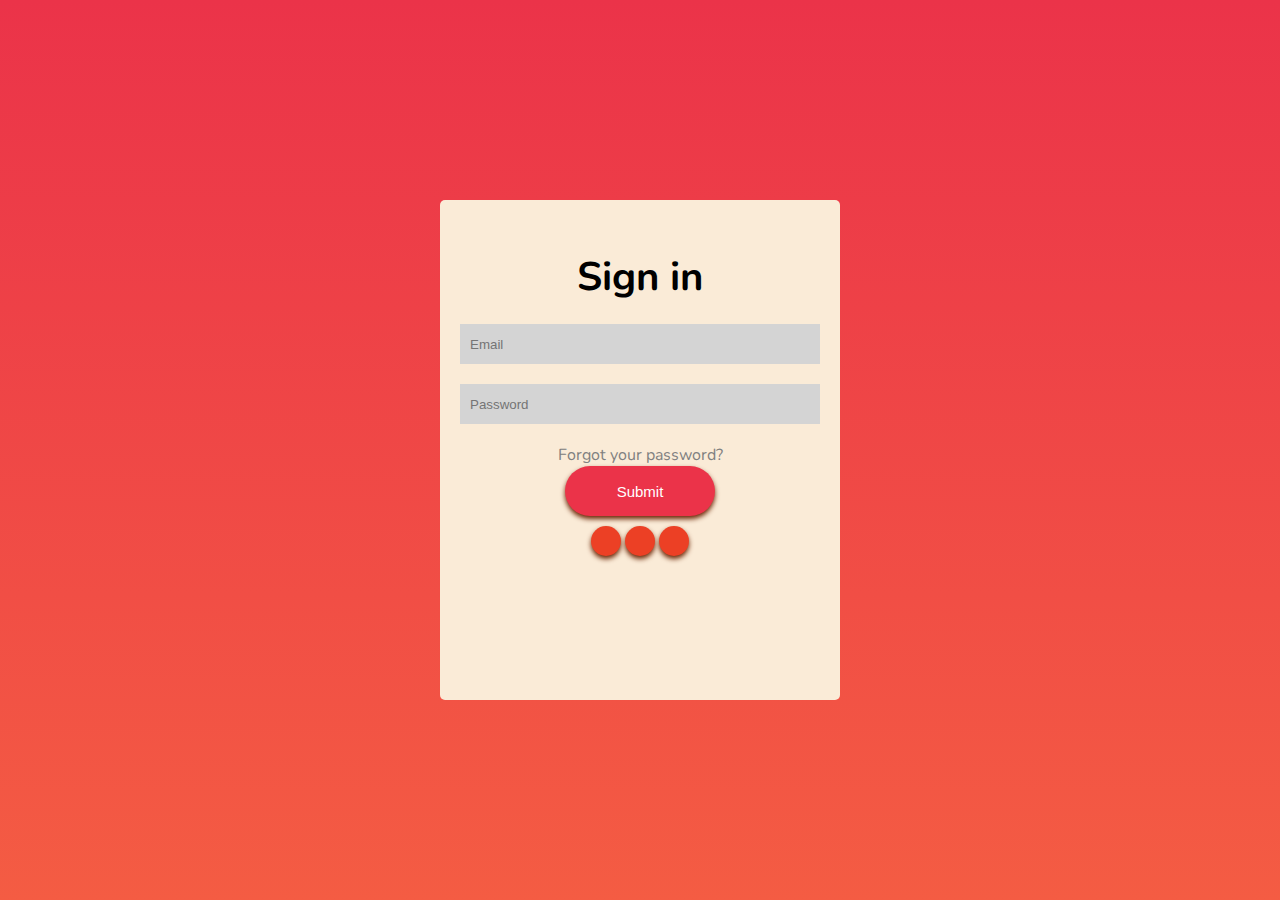
<file: index.html>
<!DOCTYPE html>
<html lang="en">
<head>
    <meta charset="UTF-8">
    <meta name="viewport" content="width=device-width, initial-scale=1.0">
    <title>Document</title>
    <link rel="stylesheet" href="form.css">
    <link rel="preconnect" href="https://fonts.googleapis.com">
    <link rel="preconnect" href="https://fonts.gstatic.com" crossorigin>
    <link href="https://fonts.googleapis.com/css2?family=Nunito:wght@200;400;500;700&display=swap" rel="stylesheet">
    <link rel="stylesheet" href="https://cdnjs.cloudflare.com/ajax/libs/font-awesome/6.6.0/css/all.min.css" integrity="sha512-Kc323vGBEqzTmouAECnVceyQqyqdsSiqLQISBL29aUW4U/M7pSPA/gEUZQqv1cwx4OnYxTxve5UMg5GT6L4JJg==" crossorigin="anonymous" referrerpolicy="no-referrer" />
</head>
<body>
    <div class="form"> 
        <h1> Sign in</h1>
        <form> 
            <input type="email" placeholder="Email"> <br>
            <input type="password" placeholder="Password"> <br> 
            <a href="#">Forgot your password?</a> <br>
            <input type="submit"> 
            <div class="icon">
            <a href="#">
                <i class="fa-brands fa-facebook"></i>
            </a>
            <a href="#">
                <i class="fa-brands fa-instagram"></i>
            </a>
            <a href="#">
                <i class="fa-brands fa-threads"></i>
            </a>
        </div>
        </form>
    </div>
</body>
</html>
</file>
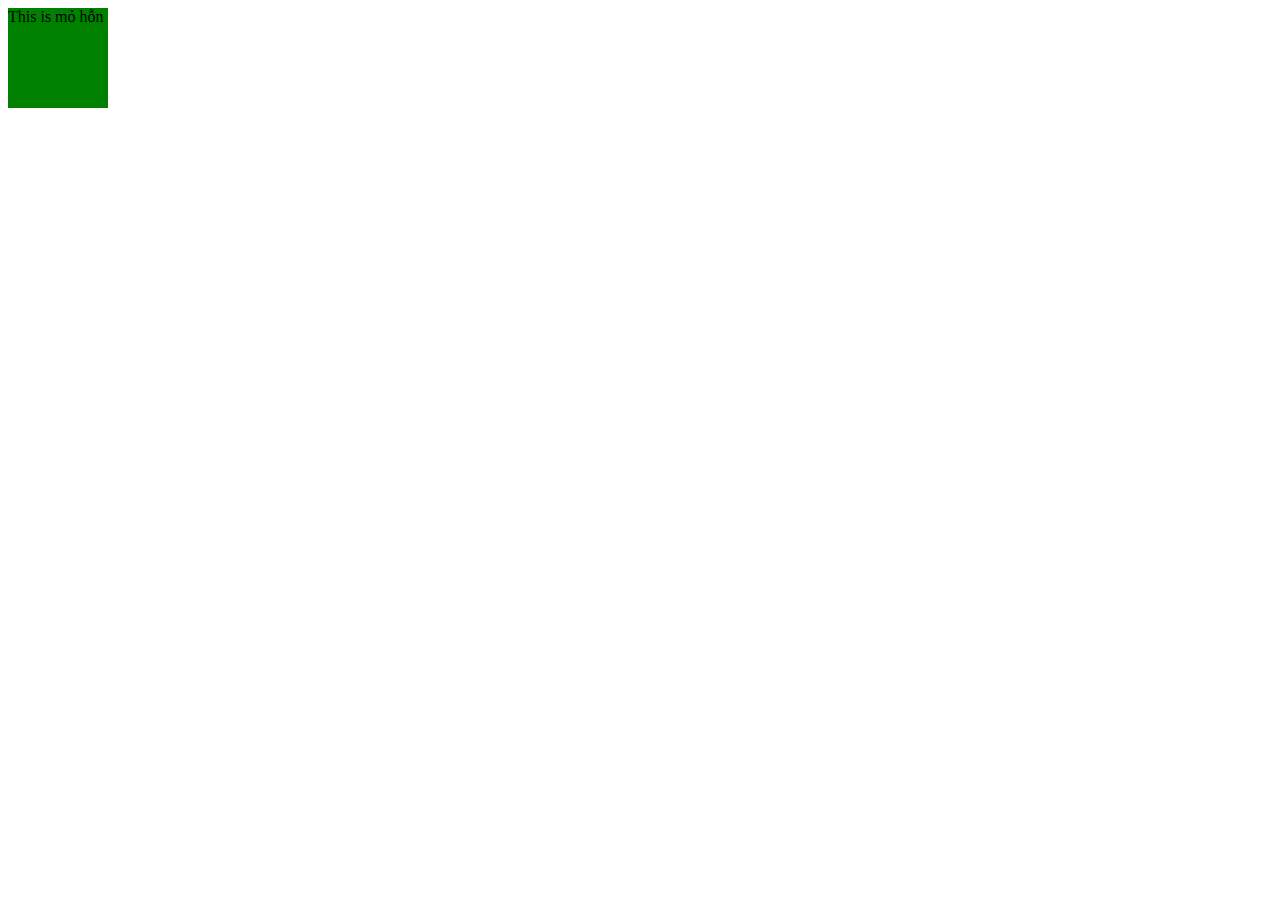
<file: buoi3.html>
<!DOCTYPE html>
<html lang="en">
<head>
    <meta charset="UTF-8">
    <meta name="viewport" content="width=<device-width>, initial-scale=1.0">
    <title>Document</title>
</head>
<body>
    <div> This is mỏ hỗn</div>
    <style> 
        div {
            width: 100px; 
            height: 100px;
            background: green;

        }
            

    </style>
    <script>
        let a=7;
        let b=7;
        if (a>b){
            console.log (a + " > " + b) 
        }
        else {
            console.log (a + " khong lon hon " + b) 
        }
        if (a>0){
            console.log (a + " la so duong") 
        }
        else {
            console.log (a + " la so am") 
        }
        //==: phép so sánh bằng nhau
        //!=: phép so sánh không bằng nhau
        //>=: phép so sáng lớn hơn hoặc bằng
        //<=: phép so sánh nhỏ hơn hoặc bằng
        //a>0 && b>0
        //&&: phép và
        //  : phép hoặc
        // Ví dụ kiểm tra và và có đồng tời lớn hơn 0 hya không
        if(a>0 && b>0){
            console.log("a và b cùng lớn hơn 0")
        }
        else{
            console.log ("a và b không đồng thời lớn hơn 0")
        }
        //Bài 1: Kiểm tra a có chia hết cho b hay không
        if(a%b==0){
            console.log("a chia hết cho b")
        }
        else {
            console.log ("a không chia hết cho b")
        }
        //Bài 2: Kiểm tra a là số lẻ hay số chẵn 
        if (a%2==0){
            console.log("a la so chan")
        }
        else{
            console.log ("a la so le")
        }
        //Kiểm tra a là dương hay âm hay 0
        if(a>0) {
            console.log ("a là số dương")
        }
        else if (a<0){
            console.log ("a là số âm")
        }
        else {
            console.log ("a là số 0")
        }
        //Kiểm tra a có 1 chữ số hay 2 chữ số hay 3 chữ số hay >= 4 chữ số
        if (a<10){
            console.log ("a có 1 chữ số")
        }
        else if (a<100){
            console.log ("a có 2 chữ số")
        }
        else if (a<1000){
            console.log ("a có 3 chữ số")
        }
        else {
            console.log ("a có 4 chữ số trở lên")
        }
        //Bài 3: Giả sử a là 1 tháng trong năm, cho biết tháng đó có bao nhiêu ngày
        if (a==2){
            console.log ("Tháng " + a + " có 28 ngày")
        }
        else if (a==4 || a==6 || a==9 || a==11){
            console.log ("Tháng " + a + " có 30 ngày")
        }
        else {
            console.log ("Tháng " + a + " có 31 ngày")
        }
    </script>
</body>
</html>
</file>
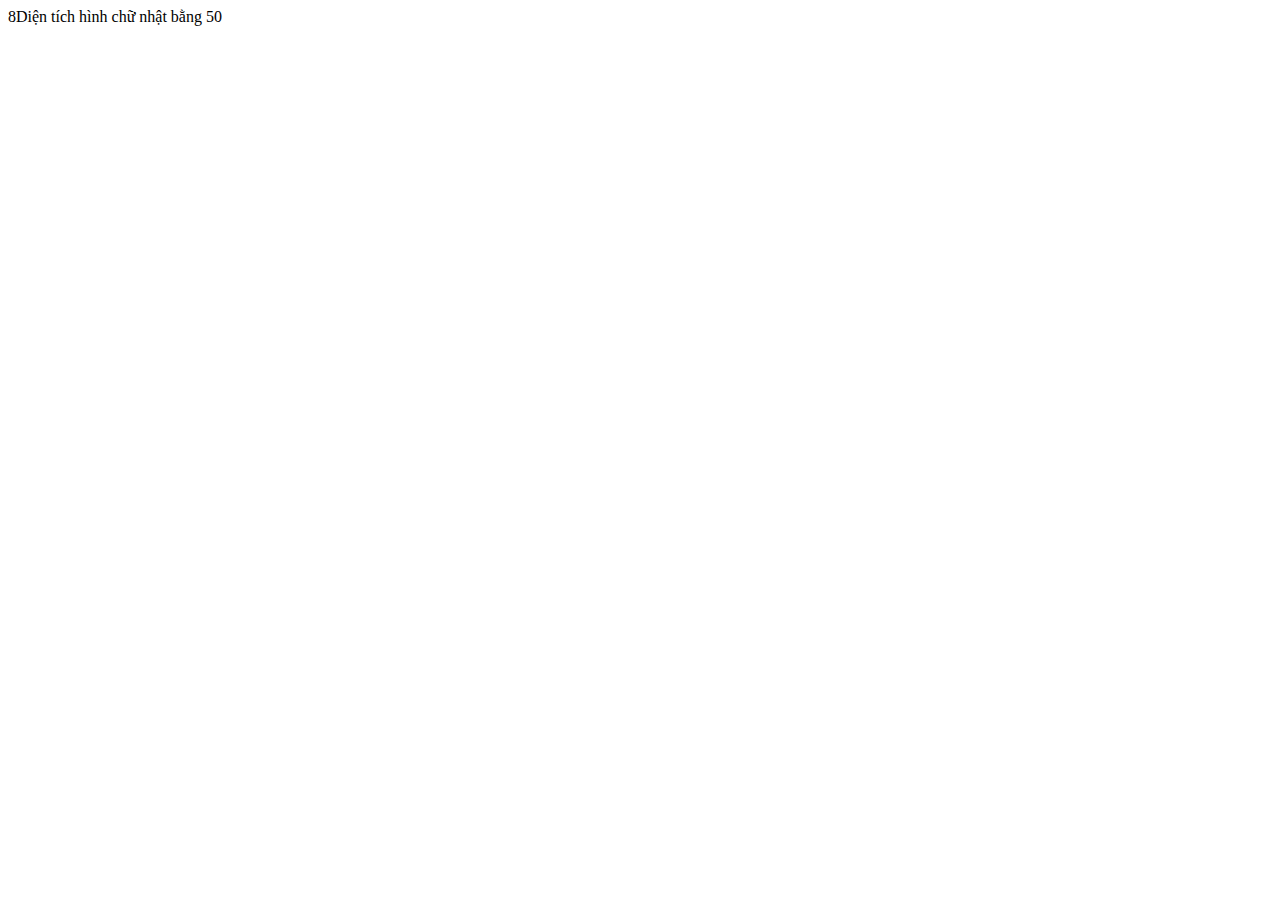
<file: buoi6.html>
<!DOCTYPE html>
<html lang="en">
<head>
    <meta charset="UTF-8">
    <meta name="viewport" content="width=device-width, initial-scale=1.0">
    <title>Document</title>
</head>
<body>
    <script> 
    
        function in_BCC () {
            console.log ("2 x 1 = 2")
            console.log ("2 x 2 = 4")
            console.log ("2 x 3 = 6")
            console.log ("2 x 4 = 8")
            console.log ("2 x 5 = 10")
        }
    in_BCC ();
// Hàm có một tham số 
function hinhVuong (canh){
    console.log ("Hình vuông có cạnh = " + canh)
}
//Hàm có 2 tham số
function hinhChuNhat (dai, rong) {
    console.log ("Hình chữ nhật có chiều dài=" + dai + "và chiều rộng = " + rong)
}
//Hàm có 2 tham số - mở rộng
function mieuTaMe (mautoc, vai) {
    console.log (`Tóc mẹ bạc màu ${mautoc} phủ kín đôi vai ${vai}`)
}
//Hàm tính toán

function tong (a,b) {
    return a+b;
}
function tich (a,b,c) {
    return a*b*c;
}
// Tính diện tích hình chữ nhật 
function dienTichHCN (dai,rong) {
    return dai*rong
}
//Tính diện tích hình tròn
function dienTichHT (pi,R){
    return pi*R**2
}
mieuTaMe ("đen","gầy")
hinhVuong (4)
hinhChuNhat (5,3)
document.write(tong (3,5)) 
console.log(tich(2,6,8)) 
document.write (`Diện tích hình chữ nhật bằng ${dienTichHCN (10,5)}`)
console.log (`Diện tích hình tròn bằng ${dienTichHT(3.14,13)}`)
    </script>
</body>
</html>
</file>
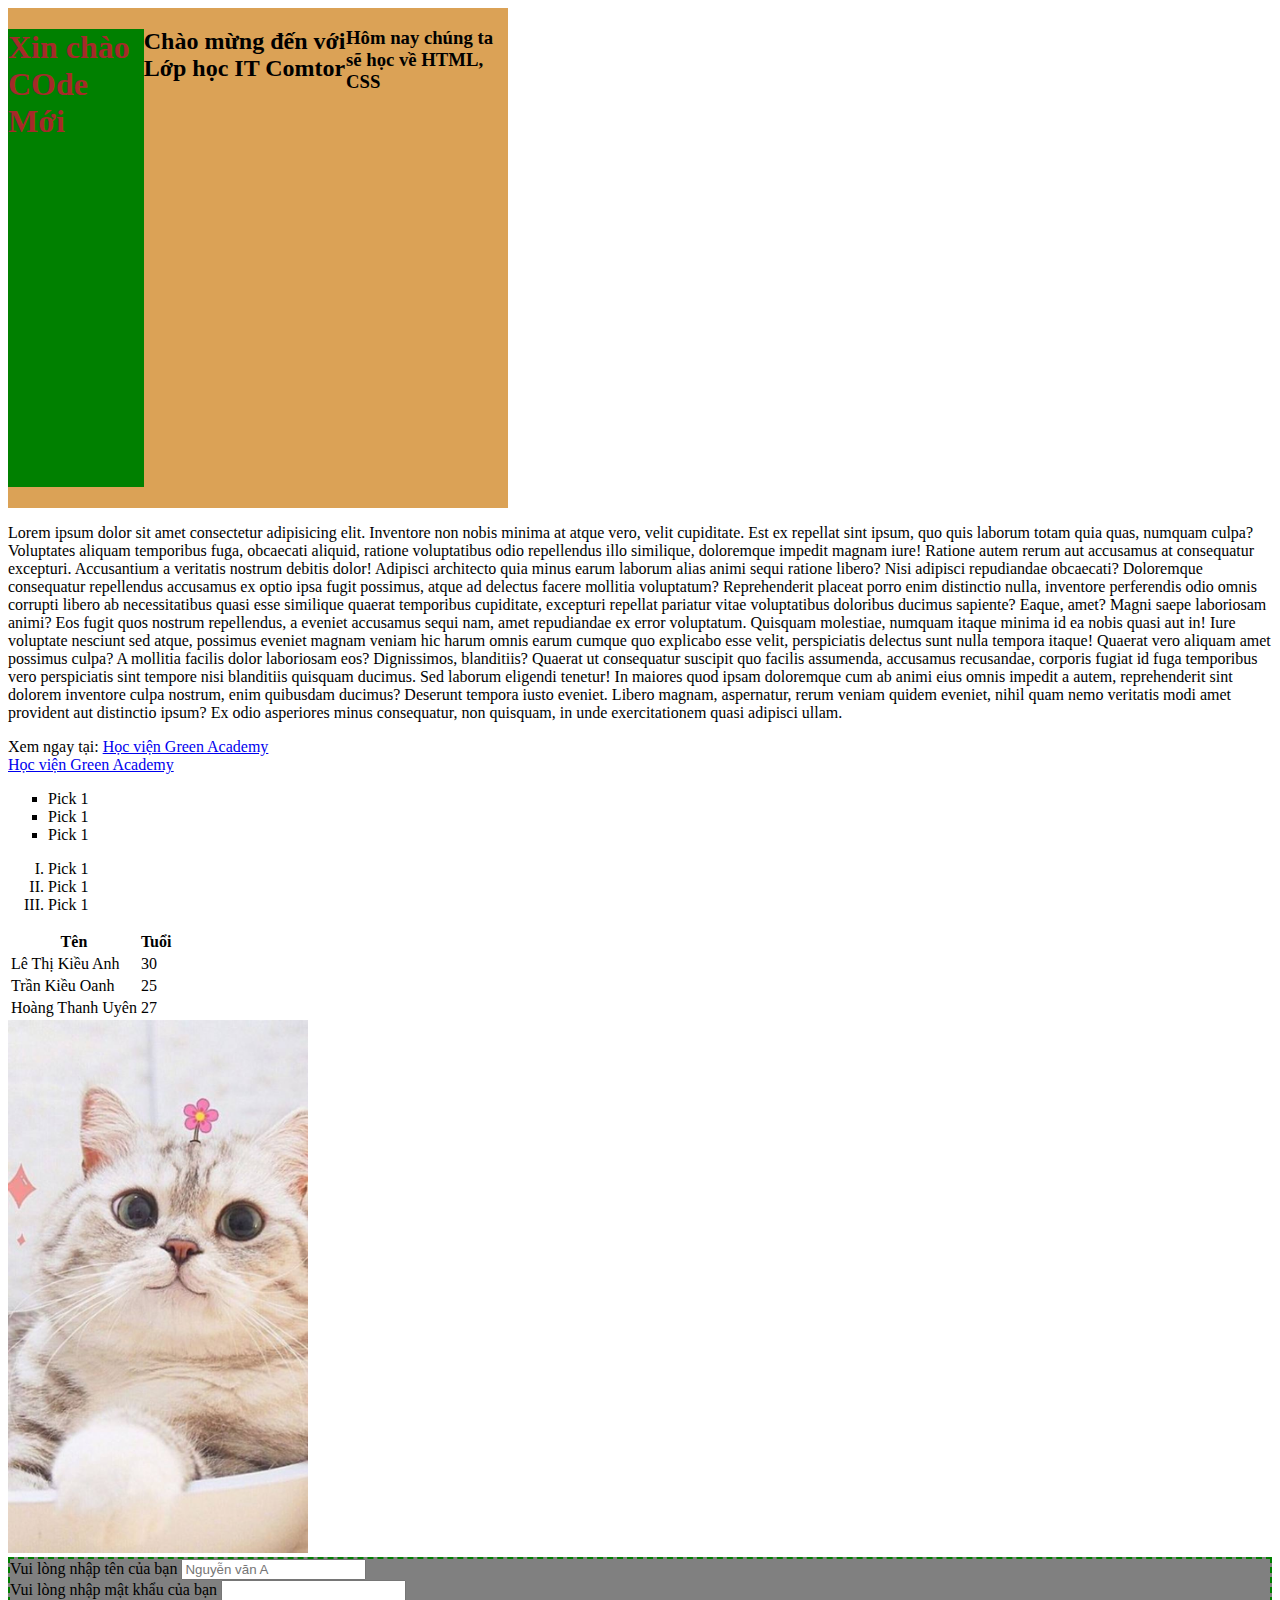
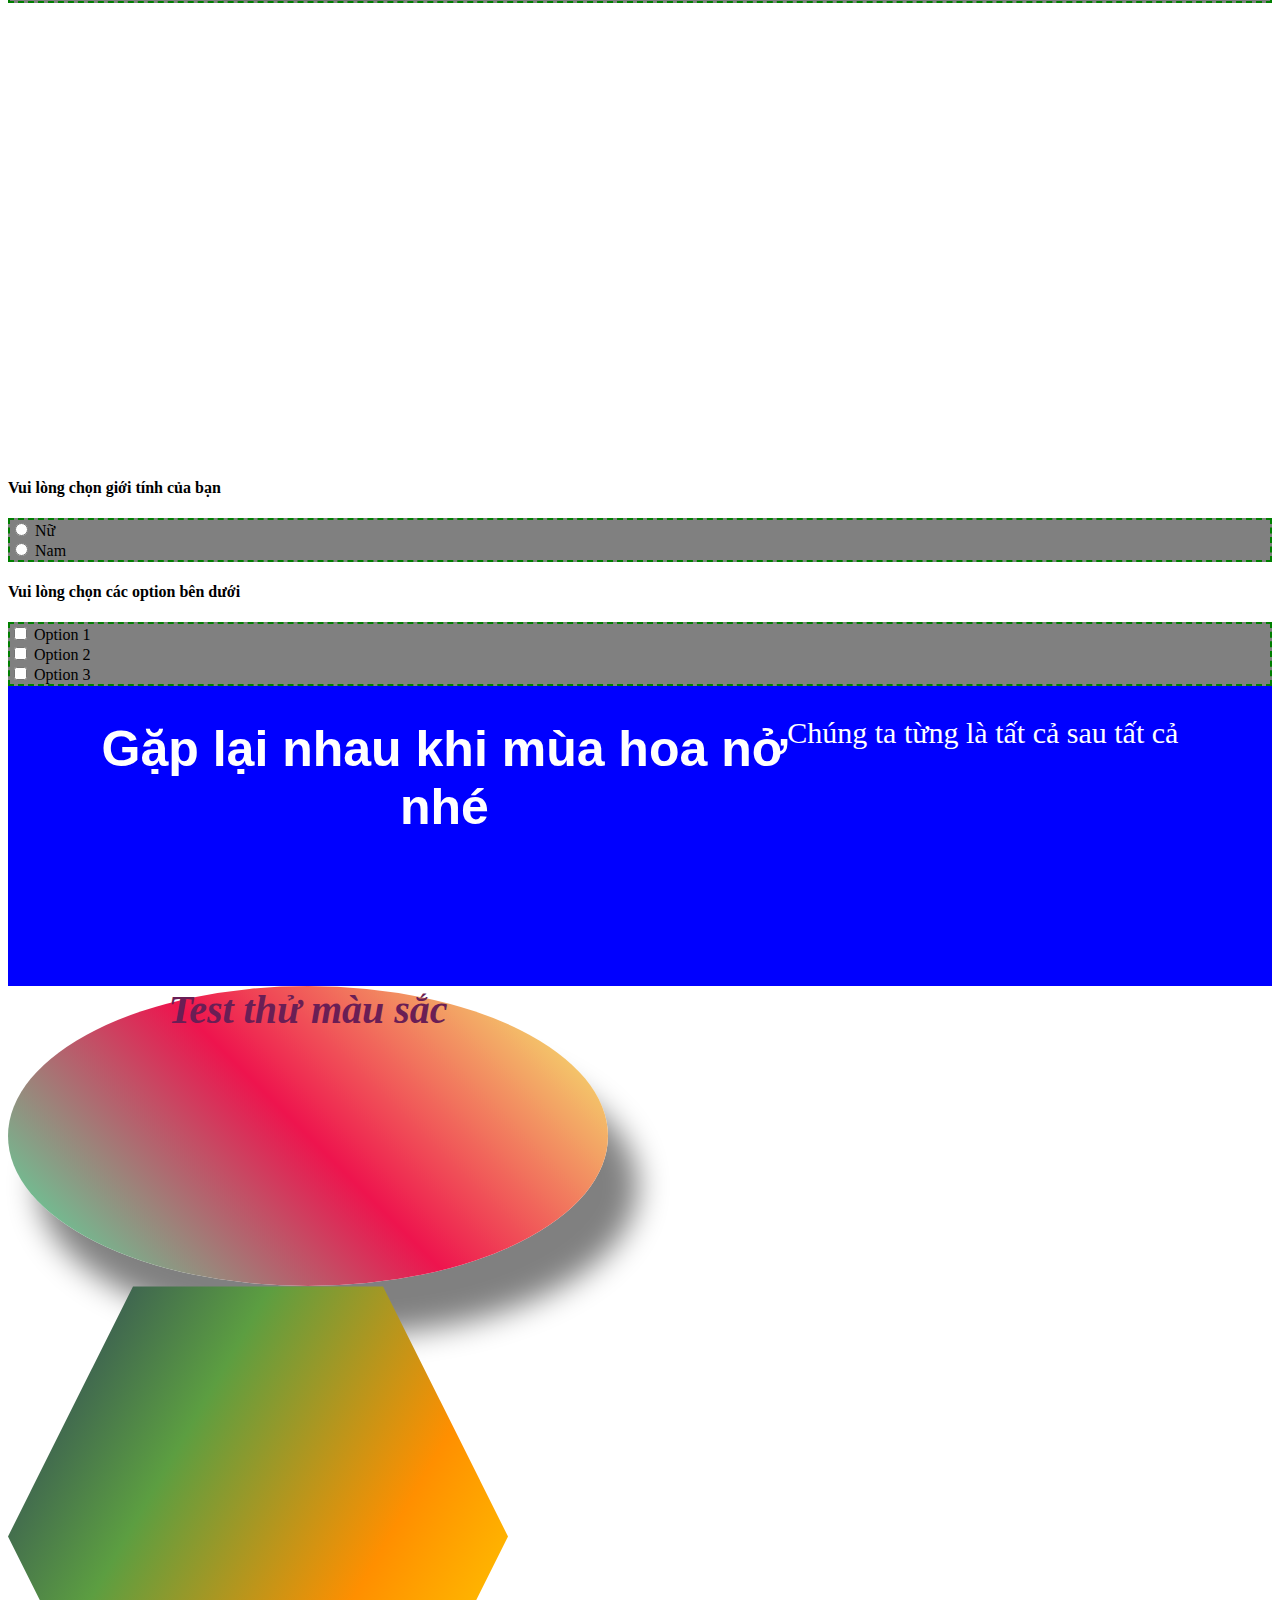
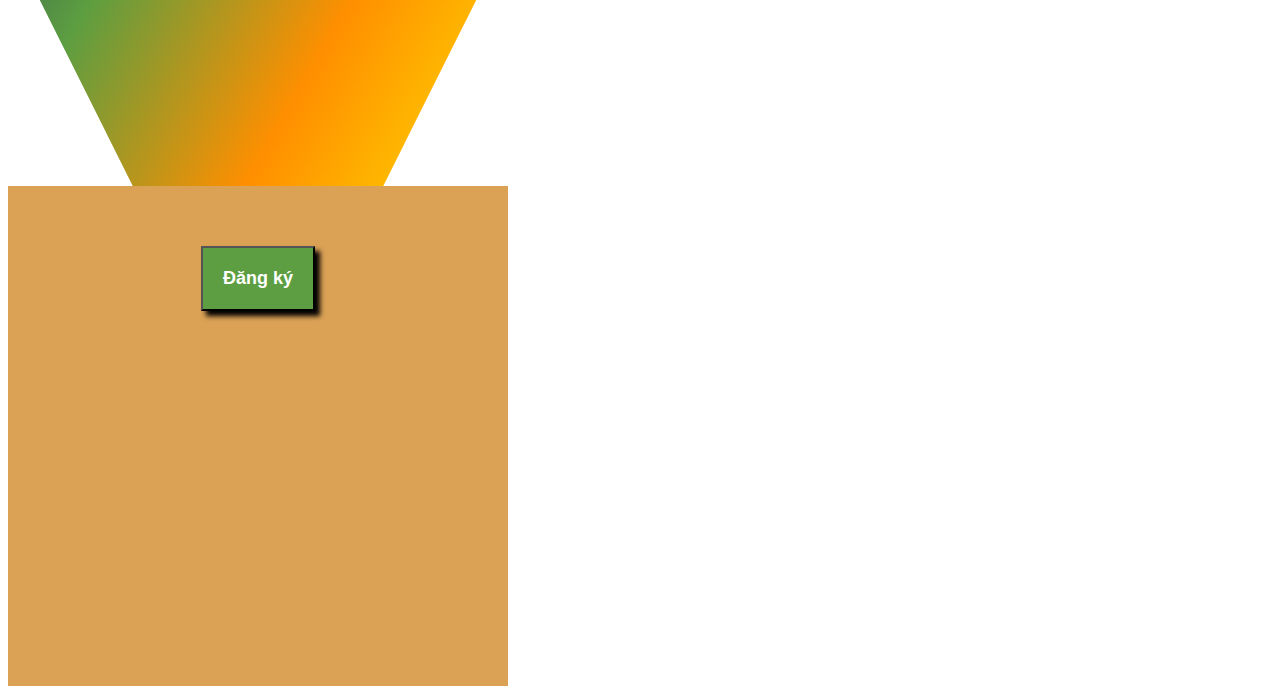
<file: buoi7.html>
<!DOCTYPE html>
<html lang="vi">

<head>
    <meta charset="UTF-8">
    <meta name="viewport" content="width=device-width, initial-scale=1.0">
    <title>Document</title>
    <link rel="stylesheet" href="buoi7.css">
</head>
<body>
    
    <div>
        <h1 class="title">Xin chào COde Mới</h1>
        <h2> Chào mừng đến với Lớp học IT Comtor</h2>
        <h3> Hôm nay chúng ta sẽ học về HTML, CSS</h3>
    </div>
    <p> Lorem ipsum dolor sit amet consectetur adipisicing elit. Inventore non nobis minima at atque vero, velit
        cupiditate. Est ex repellat sint ipsum, quo quis laborum totam quia quas, numquam culpa?
        Voluptates aliquam temporibus fuga, obcaecati aliquid, ratione voluptatibus odio repellendus illo similique,
        doloremque impedit magnam iure! Ratione autem rerum aut accusamus at consequatur excepturi. Accusantium a
        veritatis nostrum debitis dolor!
        Adipisci architecto quia minus earum laborum alias animi sequi ratione libero? Nisi adipisci repudiandae
        obcaecati? Doloremque consequatur repellendus accusamus ex optio ipsa fugit possimus, atque ad delectus facere
        mollitia voluptatum?
        Reprehenderit placeat porro enim distinctio nulla, inventore perferendis odio omnis corrupti libero ab
        necessitatibus quasi esse similique quaerat temporibus cupiditate, excepturi repellat pariatur vitae
        voluptatibus doloribus ducimus sapiente? Eaque, amet?
        Magni saepe laboriosam animi? Eos fugit quos nostrum repellendus, a eveniet accusamus sequi nam, amet
        repudiandae ex error voluptatum. Quisquam molestiae, numquam itaque minima id ea nobis quasi aut in!
        Iure voluptate nesciunt sed atque, possimus eveniet magnam veniam hic harum omnis earum cumque quo explicabo
        esse velit, perspiciatis delectus sunt nulla tempora itaque! Quaerat vero aliquam amet possimus culpa?
        A mollitia facilis dolor laboriosam eos? Dignissimos, blanditiis? Quaerat ut consequatur suscipit quo facilis
        assumenda, accusamus recusandae, corporis fugiat id fuga temporibus vero perspiciatis sint tempore nisi
        blanditiis quisquam ducimus.
        Sed laborum eligendi tenetur! In maiores quod ipsam doloremque cum ab animi eius omnis impedit a autem,
        reprehenderit sint dolorem inventore culpa nostrum, enim quibusdam ducimus? Deserunt tempora iusto eveniet.
        Libero magnam, aspernatur, rerum veniam quidem eveniet, nihil quam nemo veritatis modi amet provident aut
        distinctio ipsum? Ex odio asperiores minus consequatur, non quisquam, in unde exercitationem quasi adipisci
        ullam.
    </p>
    <span> Xem ngay tại: </span>
    <a href="https://www.greenacademy.edu.vn/"> Học viện Green Academy</a> <br>
    <a href="https://www.greenacademy.edu.vn/" target="_blank"> Học viện Green Academy </a> <br>
    <ul style="list-style-type:square;">
        <li> Pick 1 </li>
        <li> Pick 1 </li>
        <li> Pick 1 </li>
    </ul>
    <ol type="I">
        <li> Pick 1 </li>
        <li> Pick 1 </li>
        <li> Pick 1 </li>
    </ol>
    <table>
        <thead>
            <th> Tên </th>
            <th> Tuổi </th>
        </thead>
        <tbody>
            <td> Lê Thị Kiều Anh </td>
            <td> 30 </td>
            <tr>
                <td>
                    Trần Kiều Oanh
                </td>
                <td> 25</td>
            </tr>
            <tr>
                <td>
                    Hoàng Thanh Uyên
                </td>
                <td> 27</td>
            </tr>
        </tbody>
    </table>
    <img src="hinh-nen-meo-9.jpg" alt="Một con mèo" width="300px">
    <form>
        <label> Vui lòng nhập tên của bạn </label>
        <input type="input" placeholder="Nguyễn văn A"> <br>
        <label> Vui lòng nhập mật khẩu của bạn </label>
        <input type="password">
    </form>
    <iframe src="https://www.google.com/maps/embed?pb=!1m18!1m12!1m3!1d3919.2425477909987!2d106.69676007557506!3d10.792726258891813!2m3!1f0!2f0!3f0!3m2!1i1024!2i768!4f13.1!3m3!1m2!1s0x317528ca70f79fb5%3A0x71144d62929c4554!2zUG9wZXllcyBWw7JuZyBYb2F5IMSQaeG7h24gQmnDqm4gUGjhu6c!5e0!3m2!1sen!2s!4v1730375124441!5m2!1sen!2s" width="600" height="450" style="border:0;" allowfullscreen="" loading="lazy" referrerpolicy="no-referrer-when-downgrade"></iframe>
    <h4> Vui lòng chọn giới tính của bạn</h4>
    <form> 
        <input type="radio" name="th"> <label for=""> Nữ</label> <br>
        <input type="radio" name="th"> <label for=""> Nam</label>
    </form>
    <h4> Vui lòng chọn các option bên dưới</h4>
    <form> 
        <input type="checkbox"> <label for=""> Option 1</label><br>
        <input type="checkbox"> <label for=""> Option 2</label><br>
        <input type="checkbox"> <label for=""> Option 3</label>
    </form>
    <div class="bt1"> 
        <h1> Gặp lại nhau khi mùa hoa nở <br> nhé</h1>
        <p> Chúng ta từng là tất cả sau tất cả </p>
    </div>
    <div class="color">Test thử màu sắc </div>
    <div class="clip"> </div>
    <div> 
        <button>Đăng ký</button>
    </div>
</body>

</html>
</file>
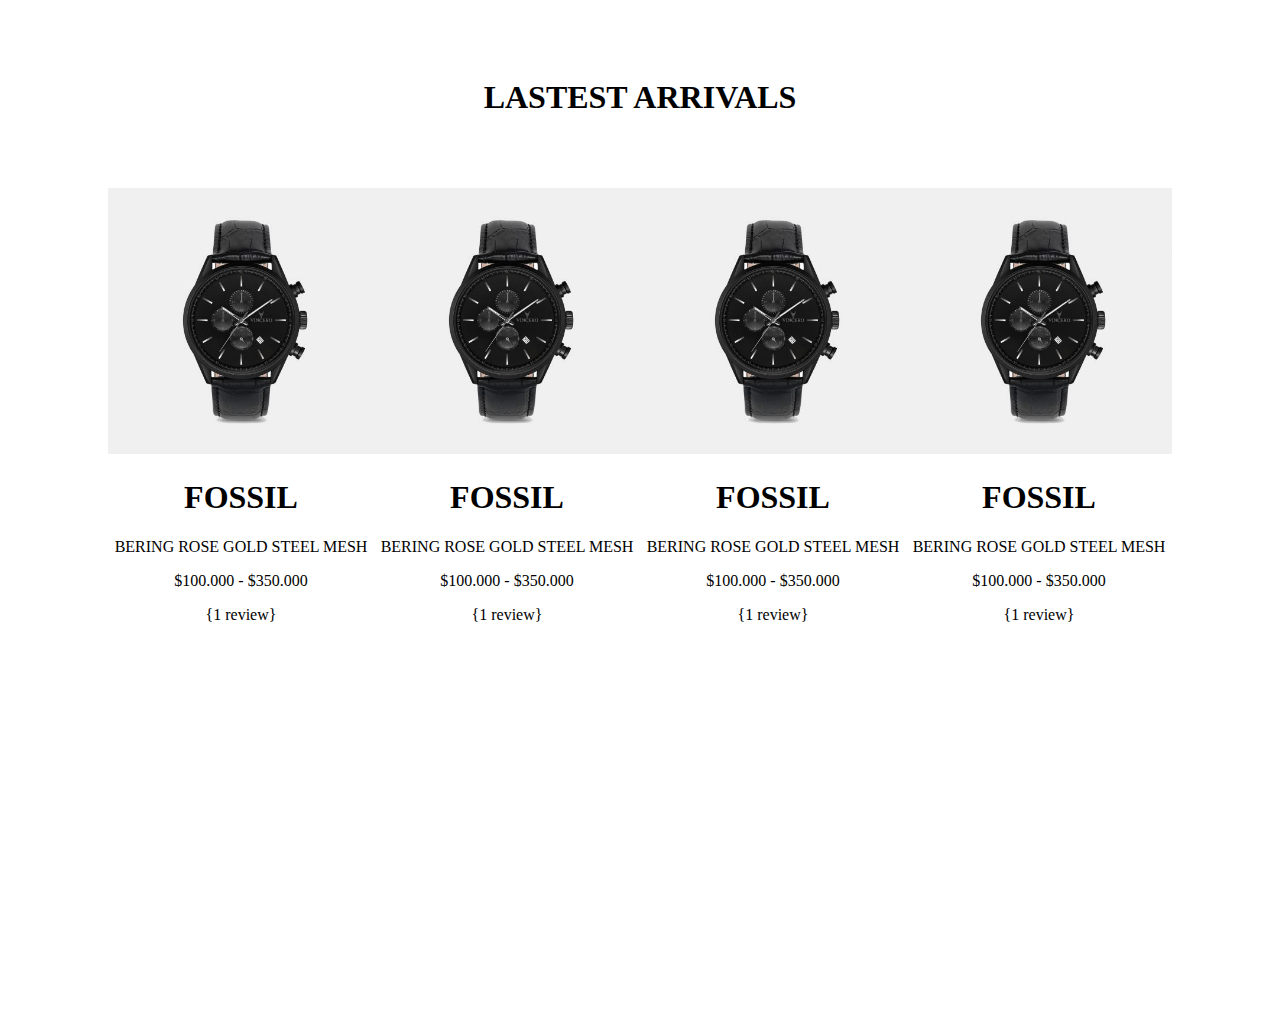
<file: flex.html>
<!DOCTYPE html>
<html lang="en">

<head>
    <meta charset="UTF-8">
    <meta name="viewport" content="width=device-width, initial-scale=1.0">
    <title>Document</title>
    <link rel="stylesheet" href="https://cdnjs.cloudflare.com/ajax/libs/font-awesome/6.6.0/css/all.min.css" integrity="sha512-Kc323vGBEqzTmouAECnVceyQqyqdsSiqLQISBL29aUW4U/M7pSPA/gEUZQqv1cwx4OnYxTxve5UMg5GT6L4JJg==" crossorigin="anonymous" referrerpolicy="no-referrer" />
    <style>
        .container {
            padding: 50px;
            height: 100vh;
        }

        .box-contain {
            padding: 50px;
            display: flex;
            justify-content: space-between;
        }
        h1 {
            text-align: center;
            text-transform: uppercase;
        }

        .box {
            width:400px;
            height: 400px;
            transition: 1s;
        }
        .content {
            text-align: center;
        }
        .box img {
            width: 100%;
        }
        .box:hover {
            transform: translateY(30px);
        }
        
    </style>
</head>

<body>
    <div class="container">
        <div class="title">
            <h1>Lastest arrivals</h1>
        </div>
        <div class="box-contain">
            <div class="box">
                <img src="product_1.jpg" alt="Hinh-dong-ho-1">
                <div class="content"> 
                    <h1>FOSSIL</h1>
                    <p>BERING ROSE GOLD STEEL MESH</p>
                    <P> $100.000 - $350.000</P>
                    <span> 
                        <i class="fa-solid fa-star"></i>
                        <i class="fa-solid fa-star"></i>
                        <i class="fa-solid fa-star"></i>
                        <i class="fa-solid fa-star"></i>
                        <i class="fa-solid fa-star"></i>
                        {1 review}
                    </span>
                </div>
            </div>
            <div class="box">
                <img src="product_1.jpg" alt="Hinh-dong-ho-1">
                <div class="content"> 
                    <h1>FOSSIL</h1>
                    <p>BERING ROSE GOLD STEEL MESH</p>
                    <P> $100.000 - $350.000</P>
                    <span> 
                        <i class="fa-solid fa-star"></i>
                        <i class="fa-solid fa-star"></i>
                        <i class="fa-solid fa-star"></i>
                        <i class="fa-solid fa-star"></i>
                        <i class="fa-solid fa-star"></i>
                        {1 review}
                    </span>
                </div>
            </div>
            <div class="box">
                <img src="product_1.jpg" alt="Hinh-dong-ho-1">
                <div class="content"> 
                    <h1>FOSSIL</h1>
                    <p>BERING ROSE GOLD STEEL MESH</p>
                    <P> $100.000 - $350.000</P>
                    <span> 
                        <i class="fa-solid fa-star"></i>
                        <i class="fa-solid fa-star"></i>
                        <i class="fa-solid fa-star"></i>
                        <i class="fa-solid fa-star"></i>
                        <i class="fa-solid fa-star"></i>
                        {1 review}
                    </span>
                </div>
            </div>
            <div class="box">
                <img src="product_1.jpg" alt="Hinh-dong-ho-1">
                <div class="content"> 
                    <h1>FOSSIL</h1>
                    <p>BERING ROSE GOLD STEEL MESH</p>
                    <P> $100.000 - $350.000</P>
                    <span> 
                        <i class="fa-solid fa-star"></i>
                        <i class="fa-solid fa-star"></i>
                        <i class="fa-solid fa-star"></i>
                        <i class="fa-solid fa-star"></i>
                        <i class="fa-solid fa-star"></i>
                        {1 review}
                    </span>
                </div>
            </div>
        </div>
    </div>

    </div>
</body>

</html>
</file>
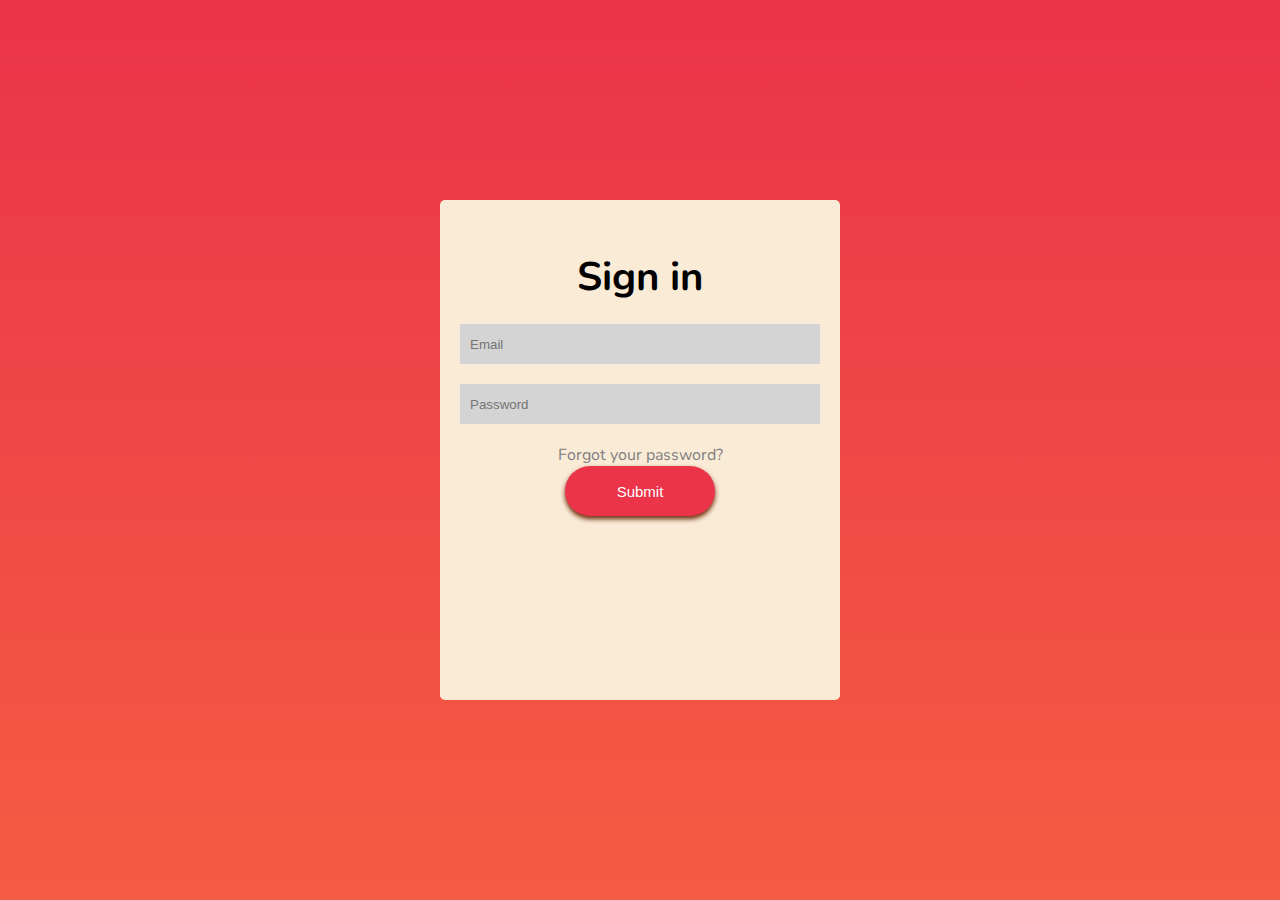
<file: form.html>
<!DOCTYPE html>
<html lang="en">
<head>
    <meta charset="UTF-8">
    <meta name="viewport" content="width=device-width, initial-scale=1.0">
    <title>Document</title>
    <link rel="stylesheet" href="form.css">
    <link rel="preconnect" href="https://fonts.googleapis.com">
    <link rel="preconnect" href="https://fonts.gstatic.com" crossorigin>
    <link href="https://fonts.googleapis.com/css2?family=Nunito:wght@200;400;500;700&display=swap" rel="stylesheet">
</head>
<body>
    <div class="form"> 
        <h1> Sign in</h1>
        <form> 
            <input type="email" placeholder="Email"> <br>
            <input type="password" placeholder="Password"> <br> 
            <a href="#">Forgot your password?</a> <br>
            <input type="submit">
        </form>
    </div>
</body>
</html>
</file>
<file: form.css>
* {
    box-sizing: border-box;
    margin: 0;
    padding: 0;
}
body {
    display: flex;
    justify-content: center;
    align-items: center;
    height: 100vh;
    background-image: linear-gradient(#eb3349, #f45c43);
    font-family: 'Nunito', sans-serif;
}
h1 {
    margin-bottom: 20px;
    font-size: 40px;
    font-weight: 40px;
    margin-top: 30px;
}
.form {
    width: 400px;
    height: 500px;
    background-color: antiquewhite;
    padding: 20px;
    text-align: center;
    border-radius: 5px;
    
}
form [type="email"],form [type="password"]  {
    width: 100%;
    height: 40px;
    border: none;
    background-color: rgb(212, 212, 212);
    padding: 10px;
    margin-bottom: 20px ;
}

a {
    color: grey;
    display: inline-block;
    text-decoration: none;

}
.icon a {
    margin-top: 10px;
    width: 30px;
    height: 30px;
    background-color: #ec4025;
    text-align: center;
    place-content: center;
    border-radius: 100%;
    transition: 1s;
    color: white;
    box-shadow: 0 3px 5px rgb(107, 37, 5) ;
}

.icon a:hover {
    background-color: aquamarine;
    transform: translateY(-10px);
    
}
form [type="submit"] {
    background-color: #eb3349;
    border: none;
    width: 150px;
    height: 50px;
    border-radius: 30px;
    color: white;
    font-size: 15px;
    box-shadow: 0 3px 5px rgb(107, 37, 5) ;
}
</file>
<file: buoi7.css>
.title {
            color: brown;
            background: green;
        }
form {
    background: gray;
    border: 2px dashed green;
}
.bt1 {
    width: 100%; 
    height: 300px;
    background-color: blue;
    text-align: center;
    place-content: center;
    color: white;
}
.bt1 > h1 {
    font-size: 50px;
    font-family: Arial, Helvetica, sans-serif;
}
.bt1 > p {
    font-size: 30px;
}
.color {
    width: 600px;
    height: 300px;
    background-color: aquamarine;
    place-content: center;
    text-align: center;
    color: #6A1E55;
    font-size: 40px;
    font-style: italic;
    font-weight: 700;
    border-radius: 100%;
    box-shadow: 30px 50px 30px grey;
    background: linear-gradient(45deg,#4bf1a6,#ee144e,#f6ff73);
}
.clip {
    width: 500px;
    height: 500px;
    background-color: #6A1E55;
    clip-path: polygon(25% 0%, 75% 0%, 100% 50%, 75% 100%, 25% 100%, 0% 50%);
    background: linear-gradient(120deg, #26355D,#5c9e41, #FF8F00, #FFDB00);

}
div {
    width: 500px;
    height: 500px;
    background-color: #dba256;
    display: flex;
    justify-content: center;
}
div button {
    margin: 60px;
    padding: 20px;
    width: fit-content;
    height: fit-content;
    box-shadow: 5px 5px 5px black;
    background-color: #5c9e41;
    color: white;
    font-weight: bold;
    font-size: large;
}
</file>
